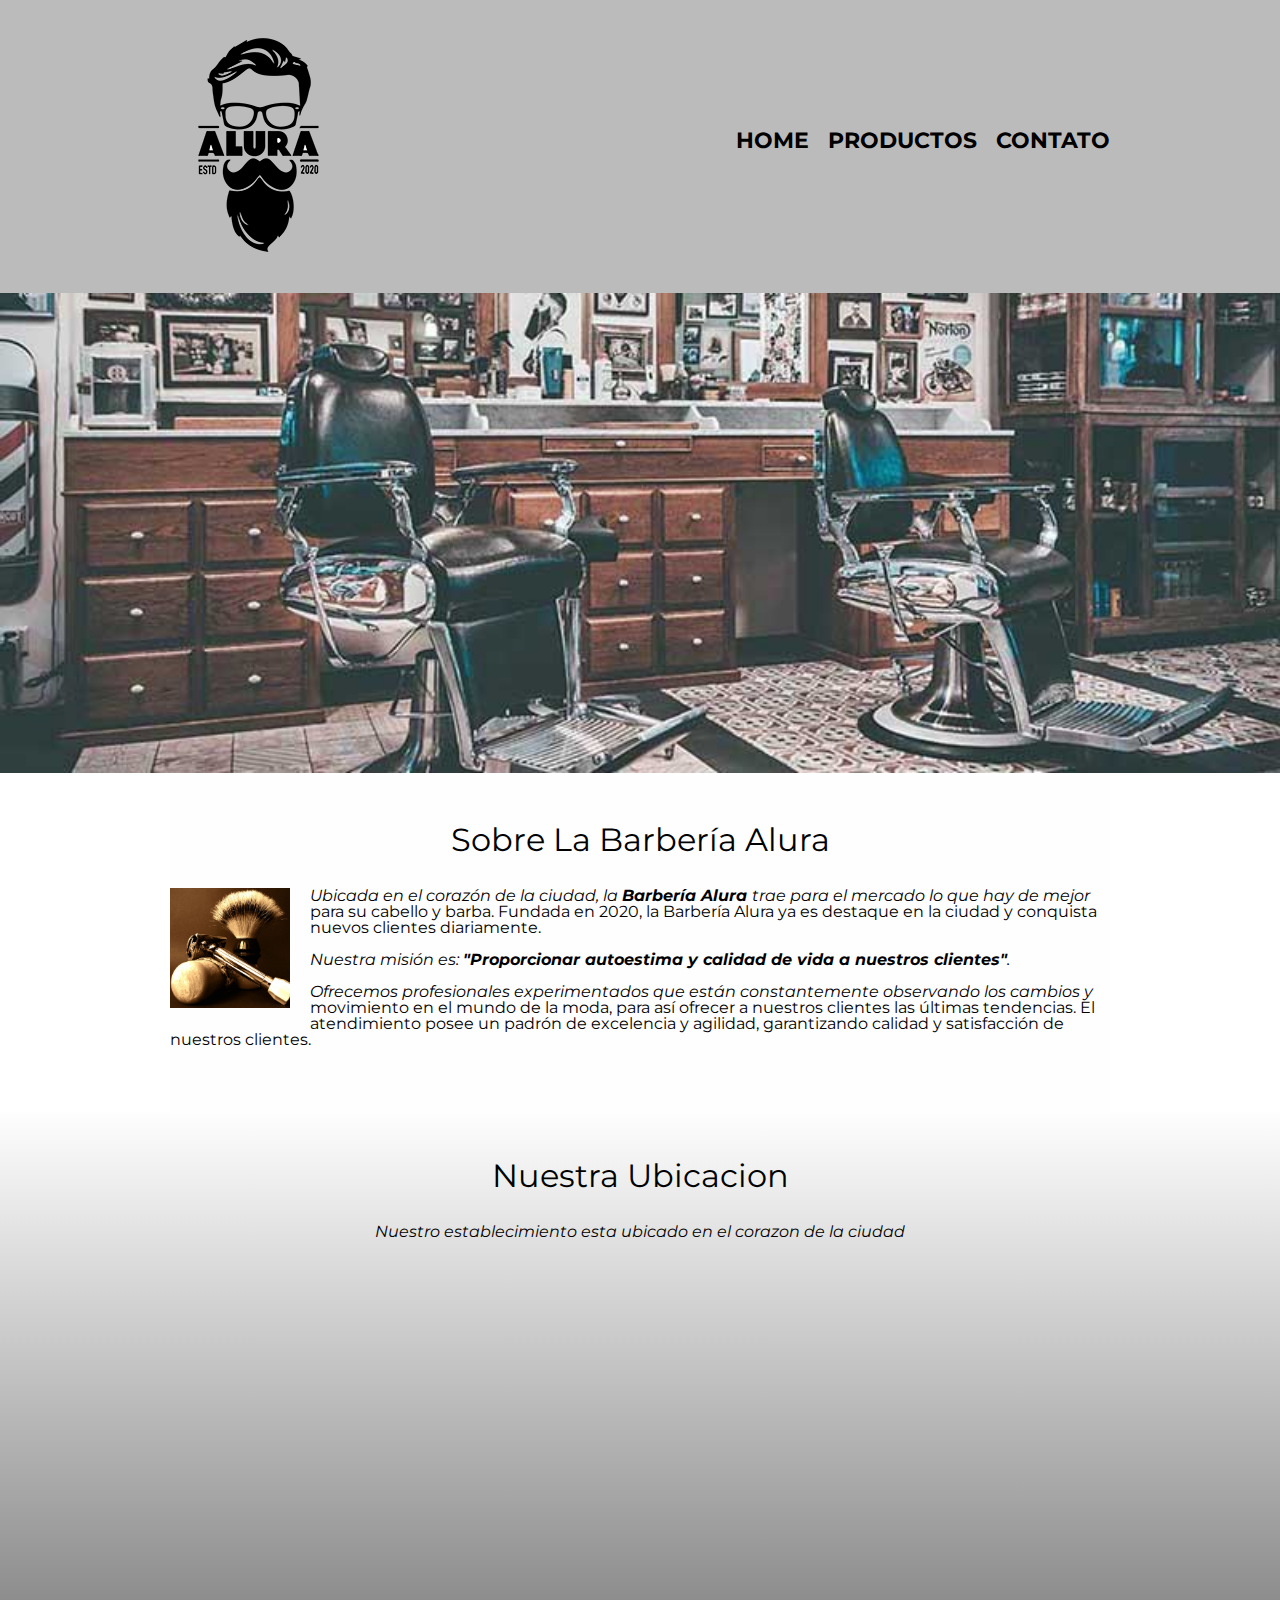
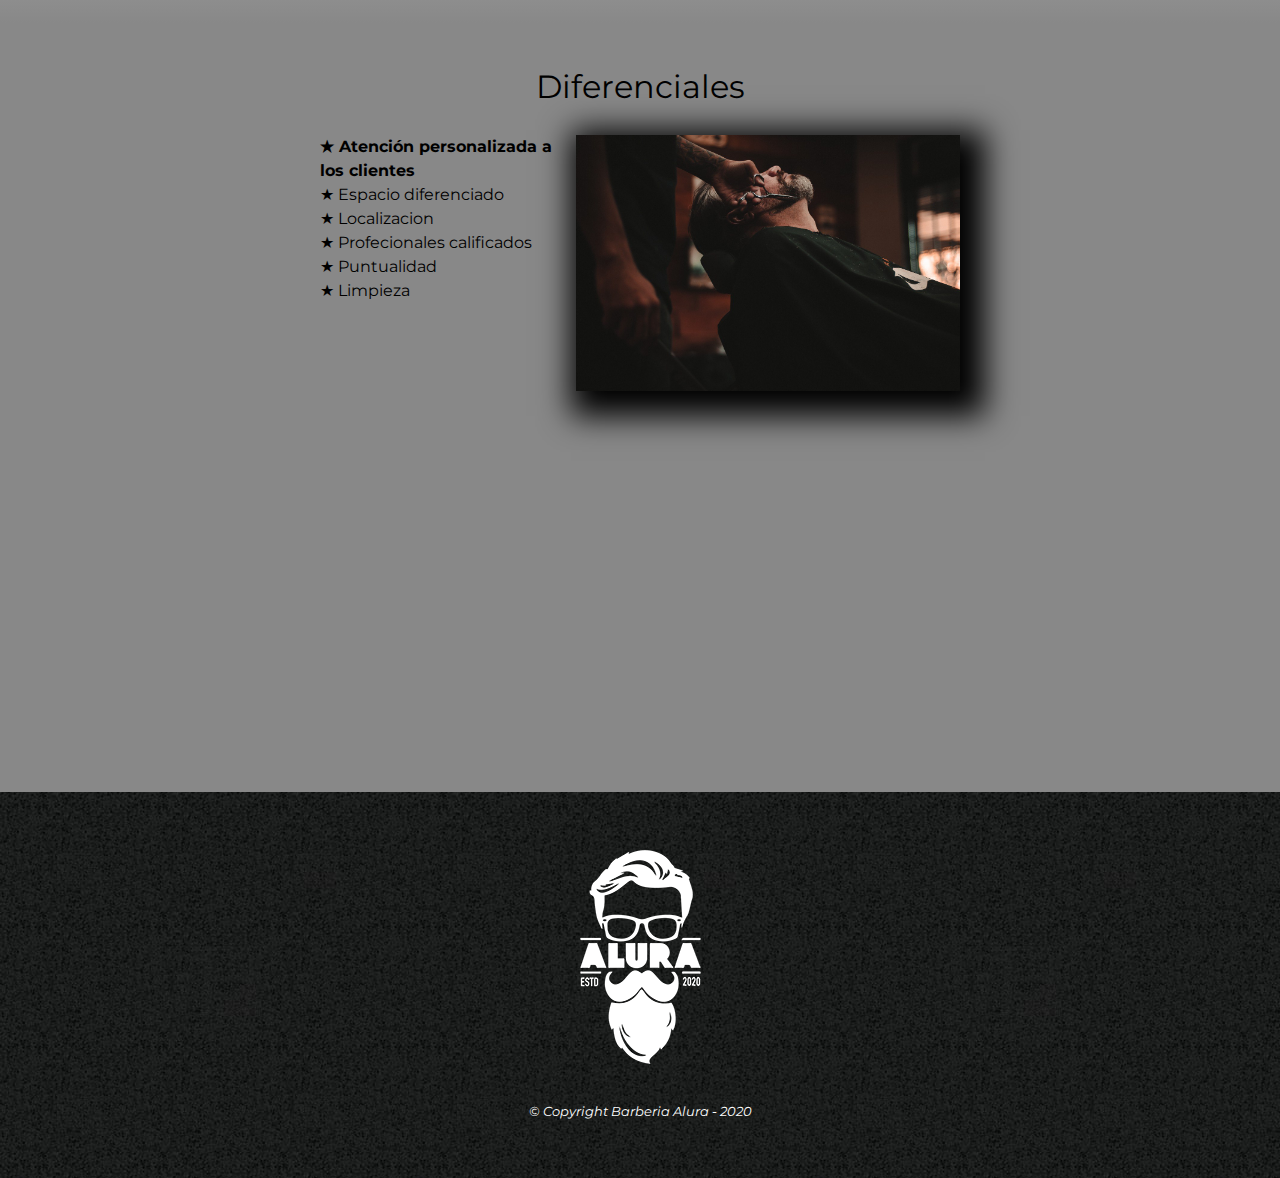
<file: index.html>
<!DOCTYPE html>

<html lang="es">
    <head>       
        <meta charset="UTF-8">
        <meta name="viewport" content="width=device-width">
        <title>La Barbería</title>
        <link rel="stylesheet" href="reset.css">
        <link rel="stylesheet" href="style.css">
        <link rel="preconnect" href="https://fonts.googleapis.com">
<link href="https://fonts.googleapis.com/css2?family=Montserrat:wght@300&display=swap" rel="stylesheet">
     
    </head>

    <body>

        <header>
            <div class="caja">
                <h1><img src="imagenes/logo.png" alt="Logo de la Barberia Alura"></h1>
                <nav>
                    <ul>
                        <li><a href="index.html">Home</a></li>
                        <li><a href="productos.html">Productos</a></li>
                        <li><a href="contacto.html">Contato</a></li>
                    </ul>
                </nav>

            </div>

    </header>

        <img class="banner" src="banner/banner.jpg">

        <main>

       
            <section class="principal">
             
                <h2 class="titulo-principal">Sobre La Barbería Alura</h2>

                <img class="utensillos" src="imagenes/utensilios[1].jpg" alt="Utensillos de un barbero">
    
                <p>Ubicada en el corazón de la ciudad, la <strong> Barbería Alura </strong> trae para el mercado lo que hay de mejor para su cabello y barba. Fundada en 2020, la Barbería Alura ya es destaque en la ciudad y conquista nuevos clientes diariamente.</p> 
    
                <p id="mision"> <em> Nuestra misión es: <strong>"Proporcionar autoestima y calidad de vida a nuestros clientes"</strong>.</em></p>
        
                <p> Ofrecemos profesionales experimentados que están constantemente observando los cambios y movimiento en el mundo de la moda, para así ofrecer a nuestros clientes las últimas tendencias. El atendimiento posee un padrón de excelencia y agilidad, garantizando calidad y satisfacción de nuestros clientes. </p>
    
            </section>

            <section class="mapa">
                <h3 class="titulo-principal">Nuestra Ubicacion</h3>
                <p>Nuestro establecimiento esta ubicado en el corazon de la ciudad</p>

            <div class="mapa-contenido">
                <iframe src="https://www.google.com/maps/embed?pb=!1m18!1m12!1m3!1d3656.449840476997!2d-46.63452594915279!3d-23.5881947845943!2m3!1f0!2f0!3f0!3m2!1i1024!2i768!4f13.1!3m3!1m2!1s0x94ce5a2b2ed7f3a1%3A0xab35da2f5ca62674!2sCaelum%20-%20Education%20and%20Innovation!5e0!3m2!1ses-419!2sar!4v1654641981062!5m2!1ses-419!2sar" width="100%" height="300" style="border:0;" allowfullscreen="" loading="lazy" referrerpolicy="no-referrer-when-downgrade"></iframe>
            </div>
            
            
            </section>
    
            
            <section class="diferenciales">
    
                  <h3 class="titulo-principal">Diferenciales</h3>

                  <div class="contenido-diferenciales">
                        <ul class="lista-diferenciales">
                        <li class="items"> Atención personalizada a los clientes</li> 
                        <li class="items"> Espacio diferenciado </li>
                        <li class="items"> Localizacion</li>
                        <li class="items"> Profecionales calificados</li>
                        <li class="items"> Puntualidad</li>
                        <li class="items"> Limpieza</li>
                        </ul><img src="diferenciales/diferenciales.jpg" class="imagen-diferenciales">
                
                    </div>

                    <div class="video">

                        <iframe width="100%" height="315" src="https://www.youtube.com/embed/wcVVXUV0YUY" title="YouTube video player" frameborder="0" allow="accelerometer; autoplay; clipboard-write; encrypted-media; gyroscope; picture-in-picture" allowfullscreen></iframe>
        
                    </div>

                </section>
      

        </main>


        <footer>
            <img src="imagenes/logo-blanco.png" alt="Logo de la Barberia Alura">
            <p class="copyright">&copy Copyright Barberia Alura - 2020</p>
        </footer>

    </body>
</html>
</file>
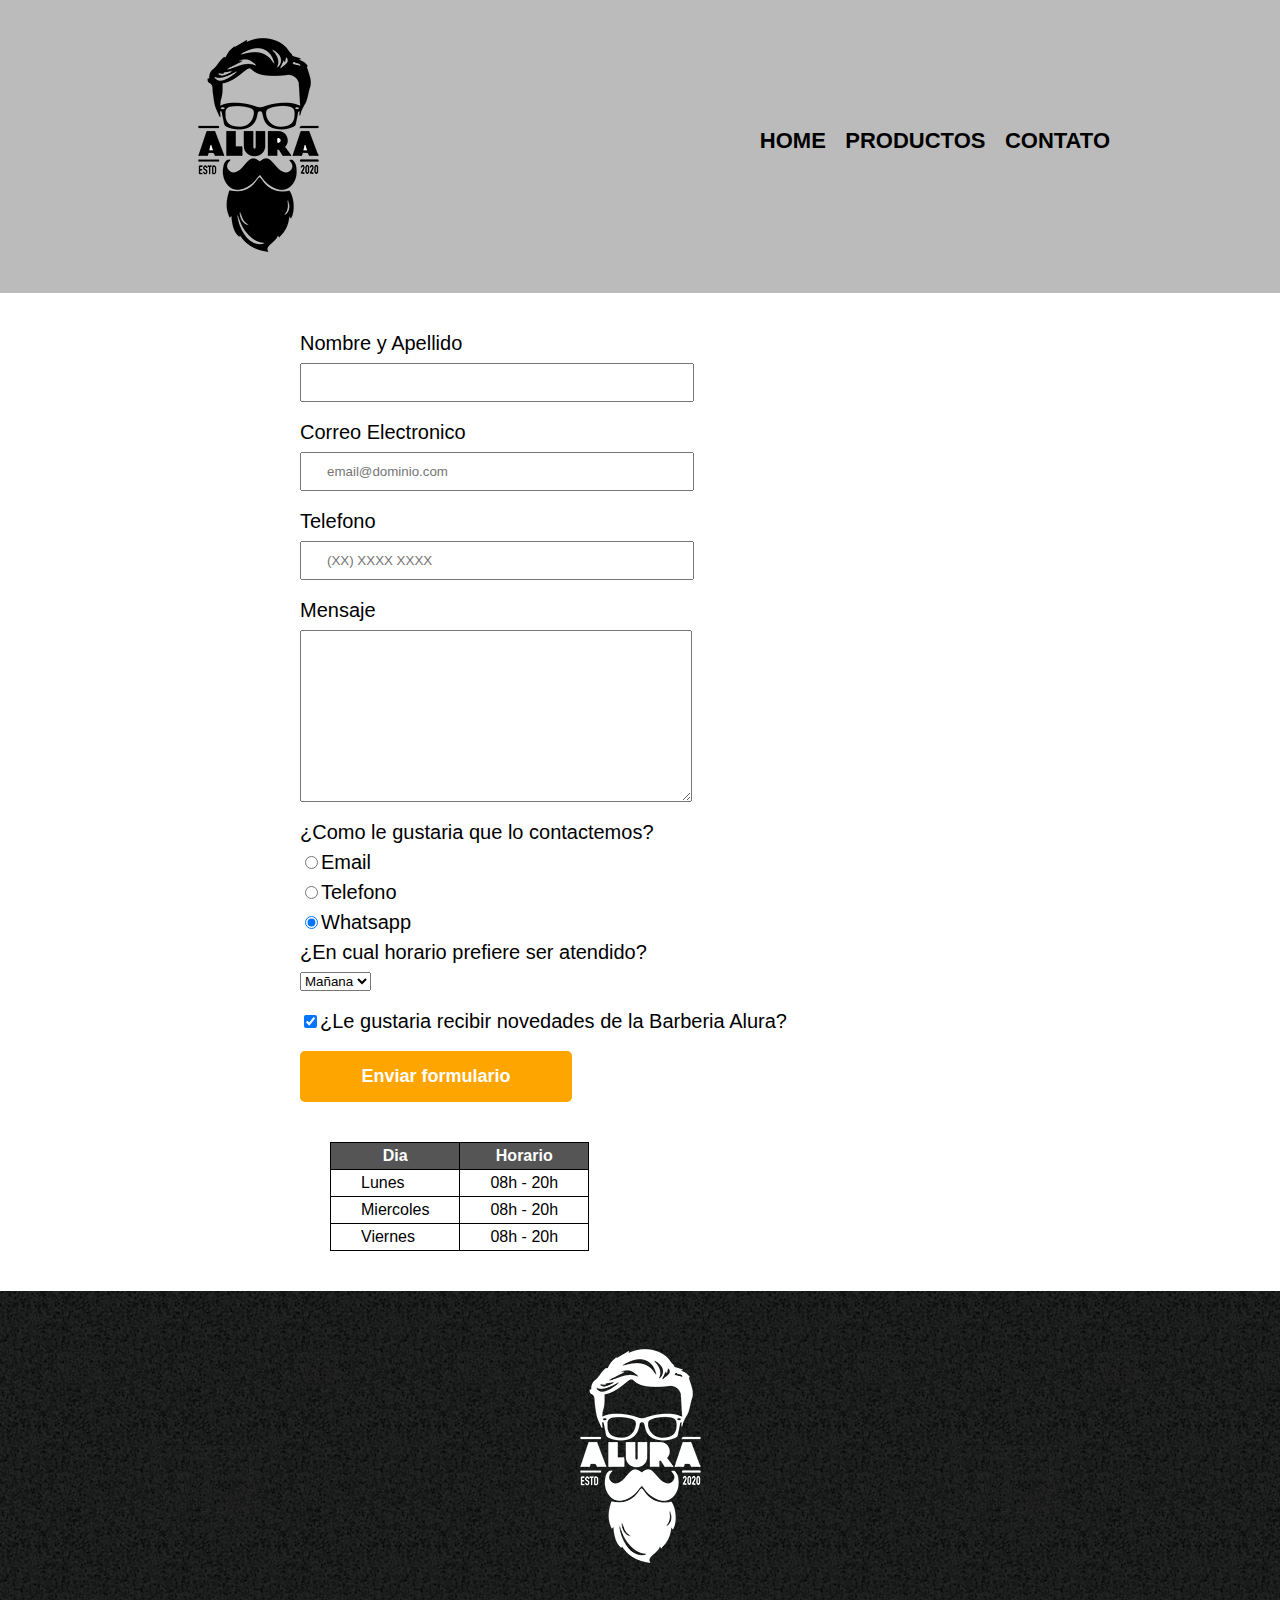
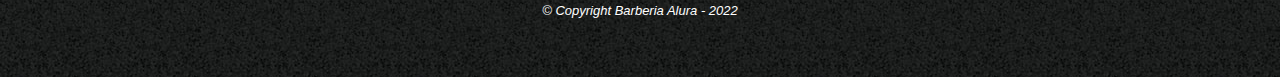
<file: contacto.html>
<!DOCTYPE html>


<html>
    <head>
        <meta charset="UTF-8">
        <meta name="viewport" content="width=device-width">
        <title> Contacto - Barberia Alura </title>
        <link rel="stylesheet" href="reset.css">
        <link rel="stylesheet" href="style.css">

    </head>
    <body>
        <header>
                <div class="caja">
                    <h1><img src="imagenes/logo.png" alt="Logo de la Barberia Alura"></h1>
                    <nav>
                        <ul>
                            <li><a href="index.html">Home</a></li>
                            <li><a href="productos.html">Productos</a></li>
                            <li><a href="contacto.html">Contato</a></li>
                        </ul>
                    </nav>

                </div>

        </header>
    
           <form>
               <label for="nombreapellido">Nombre y Apellido</label>
               <input type="text" id="nombreapellido" class="input-padron" required>

               <label for="correoelectronico">Correo Electronico</label>
               <input type="email" id="correoelectronico" class="input-padron" required placeholder="email@dominio.com">

               <label for="telefono">Telefono</label>
               <input type="tel" id=" telefono" class="input-padron" required placeholder="(XX) XXXX XXXX">
               
               <label for="mensaje">Mensaje</label>
               <textarea cols="70" rows="10" id="mensaje" class="input-padron" required></textarea>
               
                <fieldset>
                    <legend>¿Como le gustaria que lo contactemos?</legend>
                    
                    <label for="radio-email"> <input type="radio" name="contacto" value="email" id="radio-email">Email</label>
                   

                    <label for="radio-telefono"><input type="radio" name="contacto" value="telefono" id="radio-telefono">Telefono</label>
                    

                    <label for="radio-whatsapp"> <input type="radio" name="contacto" value="whatsapp" id="radio-whatsapp" checked>Whatsapp</label>
                   
                </fieldset>
                
                <fieldset>
                    <legend>¿En cual horario prefiere ser atendido?</legend>
                    <select>
                        <option>Mañana</option>
                        <option>Tarde</option>
                        <option>Noche</option>
                    </select>
                </fieldset>

                <label class="checkbox"><input type="checkbox" checked>¿Le gustaria recibir novedades de la Barberia Alura?</label>

               <input type="submit" value="Enviar formulario" class="enviar">

           </form>

           <table>
                <thead>
                    <tr>
                        <th>Dia</th>
                        <th>Horario</th>
                    </tr>
                </thead>

                <tbody>
                    <tr>
                        <td>Lunes</td>
                        <td>08h - 20h</td>
                    </tr>
                    <tr>
                        <td>Miercoles</td>
                        <td>08h - 20h</td>
                    </tr>
                    <tr>
                        <td>Viernes</td>
                        <td>08h - 20h</td>
                    </tr>
                </tbody>
            
           
           </table>


        </main>
        <footer>
            <img src="imagenes/logo-blanco.png" alt="Logo de la Barberia Alura">
            <p class="copyright">&copy Copyright Barberia Alura - 2022</p>
        </footer>

    </body>


</html>
</file>
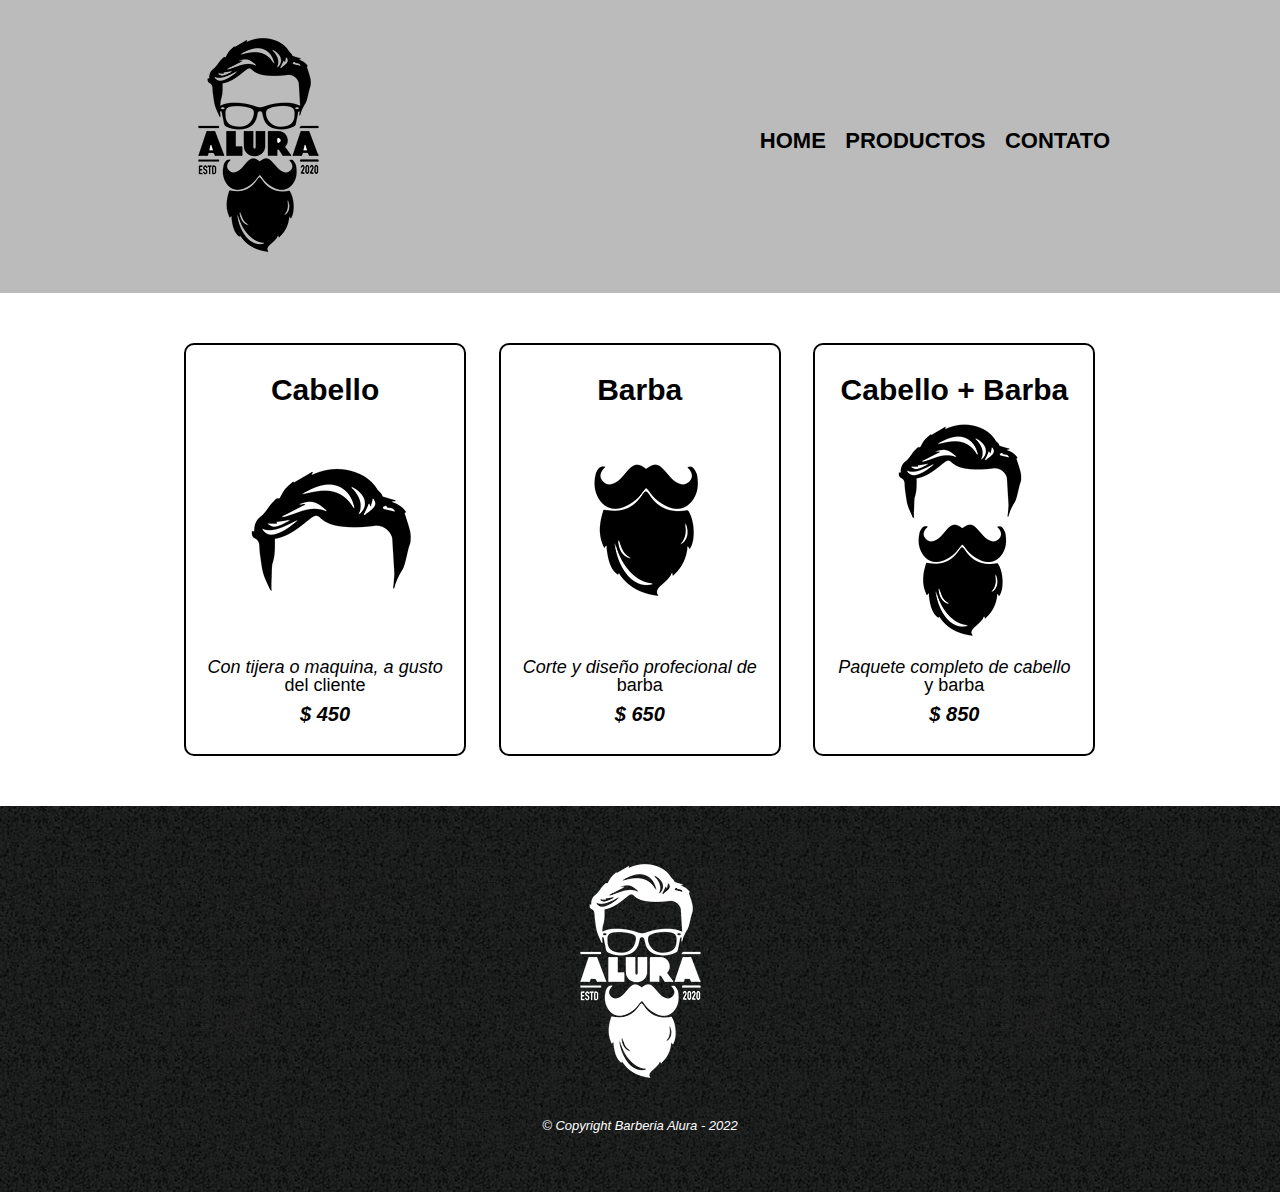
<file: productos.html>
<!DOCTYPE html>


<html>
    <head>
        <meta charset="UTF-8">
        <meta name="viewport" content="width=device-width">
        <title> Productos - Barberia Alura </title>
        <link rel="stylesheet" href="reset.css">
        <link rel="stylesheet" href="style.css">

    </head>
    <body>
        <header>
                <div class="caja">
                    <h1><img src="imagenes/logo.png"></h1>
                    <nav>
                        <ul>
                            <li><a href="index.html">Home</a></li>
                            <li><a href="productos.html">Productos</a></li>
                            <li><a href="contacto.html">Contato</a></li>
                        </ul>
                    </nav>

                </div>

        </header>

        <main>
            <ul class="productos">
                <li>
                    <h2>Cabello</h2>
                    <img src="imagenes/cabello.jpg">
                    <p class="producto-descripcion">Con tijera o maquina, a gusto del cliente</p>
                    <p class="producto-precio">$ 450</p>
                </li>
                <li>
                    <h2>Barba</h2>
                    <img src="imagenes/barba.jpg">
                    <p class="producto-descripcion">Corte y diseño profecional de barba</p>
                    <p class="producto-precio">$ 650</p>
                </li>
                <li>
                    <h2>Cabello + Barba</h2>
                    <img src="imagenes/cabello+barba.jpg">
                    <p class="producto-descripcion">Paquete completo de cabello y barba</p>
                    <p class="producto-precio">$ 850 </p>
                </li>
            </ul>
      
        </main>

        <footer>
            <img src="imagenes/logo-blanco.png">
            <p class="copyright">&copy Copyright Barberia Alura - 2022</p>
        </footer>

    </body>


</html>
</file>
<file: style.css>
body{
    font-family: 'Montserrat', sans-serif;
}

header {
    background-color: #BBBBBB;
    padding: 20px 0;
}

.caja {
    position: relative;
    width: 940px;
    margin: 0 auto;

}

nav {
    position: absolute;
    top: 110px;
    right: 0px;

}

nav li{
    display: inline;
    margin: 0 0 0 15px;
  
}

nav a{
    text-transform: uppercase;
    color: #000000;
    font-weight: bold;
    font-size: 22px;
    text-decoration: none;
}

nav a:hover{
    color: #c78c19;
    text-decoration: underline;
}

.productos{
    width: 940px;
    margin: 0 auto;
    padding: 50px;
}

.productos li{
    display: inline-block;
    text-align: center;
    width: 30%;
    vertical-align: top;
    margin: 0 1.5%;
    padding: 30px 20px;
    box-sizing: border-box;
    border: 2px solid #000000;
    border-radius: 10px ;
}

.productos li:hover{
    border-color: #c78c19;
   

}

.productos li:active{
    border-color: #088c19;
}


.productos h2{
    font-size: 30px;
    font-weight: bold;
        
}
.productos li:hover h2{
    font-size: 33px;
}

.producto-descripcion{
    font-size: 18px;

}

.producto-precio{
    font-size: 20px;
    font-weight: bold;
    margin-top: 10px;

}

footer{
    text-align: center;
    background: url(imagenes/bg.jpg);
    padding: 40px;
}

.copyright{
    color: #FFFFFF;
    font-size: 13px;
    margin: 20px;
}

form{
    margin:  40px 300px;
   

}

form label, form legend{
    display: block;
    font-size: 20px;
    margin: 0 0 10px;
}

.input-padron{
    display: block;
    margin: 0 0 20px;
    padding: 10px 25px;
    width: 50%;

}

.checkbox{
    margin: 20px 0;
}

.enviar{
    width: 40%;
    padding: 15px 0;
    font-size: 18px;
    font-weight: bold;
    color: white;
    background: orange;
    border: none;
    border-radius: 5px;
    transition: 1s all;
    cursor: pointer;

}

.enviar:hover{
    background: darkgreen;
    transform: scale(1.2);
}

table{
    margin: 40px 330px;
}

thead{
    background: #555555;
    color:  white;
    font-weight: bold;
}

td, th{
    border: 1px solid #000000;
    padding: 5px 30px;
}

/* Aqui inicia el CSS para nuestra home*/

.banner{
    width:100%
}


.principal{
    padding: 3em 0;
    background: #FEFEFE;
    width: 940px;
    margin: 0 auto;

}

.titulo-principal{
    text-align: center;
    font-size: 2em;
    margin: 0 0 1em;
    clear: left;
}

p::first-line{
    font-style: italic;
}

.principal p{
    margin: 0 0 1em;

}

.principal strong{
    font-weight:  bold;
}

.principal em{
    font-size: italic;
}

.utensillos{
    width: 120px;
    float: left;
    margin: 0 20px 20px 0;
}

.mapa{
    padding: 3em 0;
    background: linear-gradient(#FEFEFE, #888888);
}

.mapa p{
    margin: 0 0 2em;
    text-align: center;
}

.mapa-contenido{
    width: 940px;
    margin: 0 auto;

}


.diferenciales{
    padding: 3em 0;
    background: #888888;
}

.contenido-diferenciales{
    width: 640px;
    margin: 0 auto;
}

.lista-diferenciales{
    width: 40%;
    display: inline-block;
    vertical-align: top;
}

.items{
    line-height: 1.5;
}
.items::before{
    content: "★" ;
}

.items:first-child{
    font-weight: bold;
}

.imagen-diferenciales{
    width: 60%;
    transition: 400ms;
    box-shadow: 10px 10px 30px 15px #000000; 
}

.imagen-diferenciales:hover{
    opacity: 0.3;
}

.video{
    width: 560px;
    margin: 1em auto;
}


@media screen and (max-width:480px){
    h1{
        text-align: center;
    }
    nav{
        position:static;
        font-size:10px; 
        text-align: center;

    }

    .caja,.principal,  .mapa-contenido, .contenido-diferenciales, .video {
        width: auto;
    }

    .lista-diferenciales, .imagen-diferenciales{
        width: 100%;
    }

    form{
        margin:  40px 20px 0;   
    }

    table{
        margin: 40px 20px;
    }

    .productos{
        width: auto;
        padding: 20px;
    }
    
    .productos li{
        width: auto;
        margin: 1% 1.5%;
      
    }
    

}
</file>
